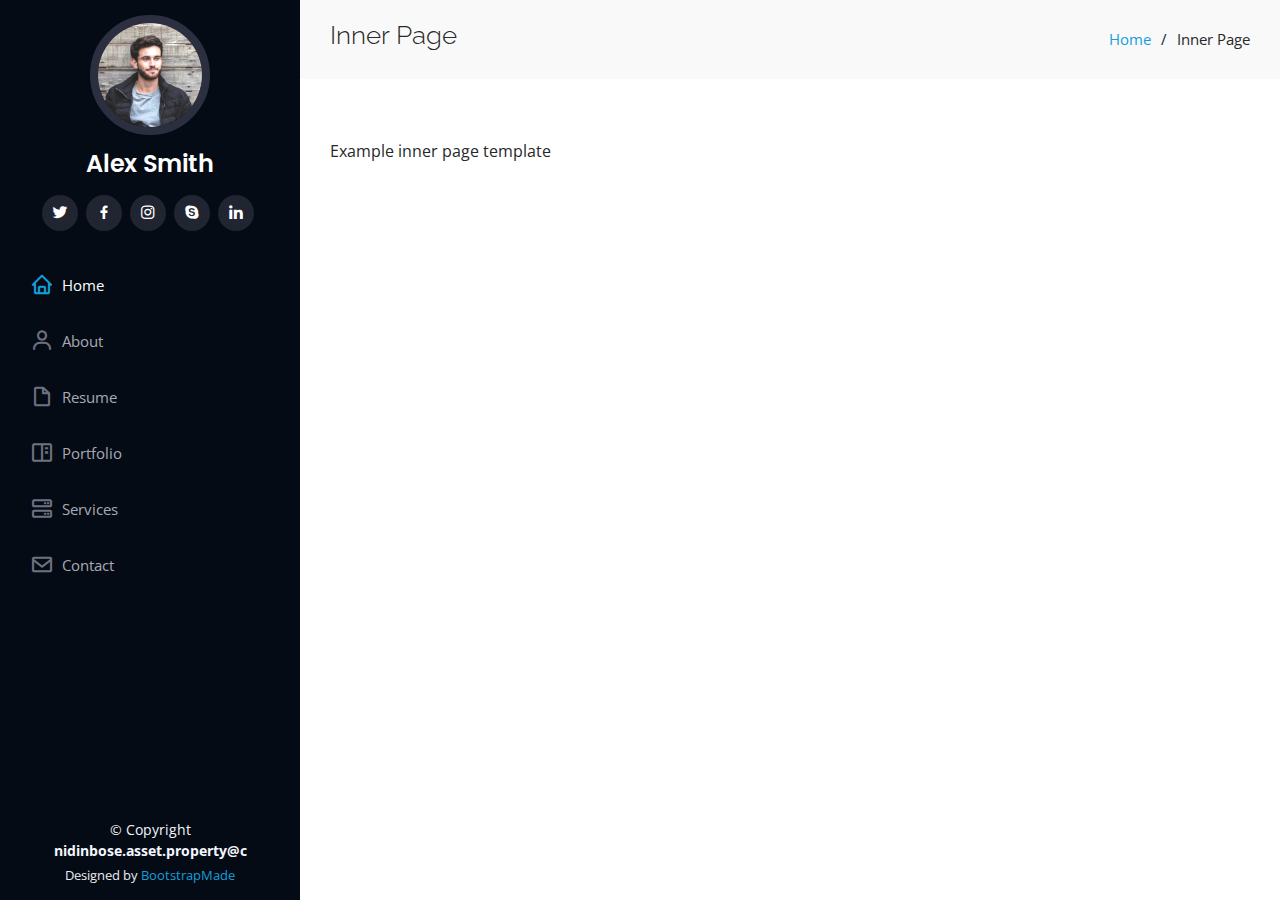
<file: inner-page.html>
<!DOCTYPE html>
<html lang="en">

<head>
  <meta charset="utf-8">
  <meta content="width=device-width, initial-scale=1.0" name="viewport">

  <title>Inner Page - iPortfolio Bootstrap Template</title>
  <meta content="" name="description">
  <meta content="" name="keywords">

  <!-- Favicons -->
  <link href="assets/img/favicon.png" rel="icon">
  <link href="assets/img/apple-touch-icon.png" rel="apple-touch-icon">

  <!-- Google Fonts -->
  <link href="https://fonts.googleapis.com/css?family=Open+Sans:300,300i,400,400i,600,600i,700,700i|Raleway:300,300i,400,400i,500,500i,600,600i,700,700i|Poppins:300,300i,400,400i,500,500i,600,600i,700,700i" rel="stylesheet">

  <!-- Vendor CSS Files -->
  <link href="assets/vendor/aos/aos.css" rel="stylesheet">
  <link href="assets/vendor/bootstrap/css/bootstrap.min.css" rel="stylesheet">
  <link href="assets/vendor/bootstrap-icons/bootstrap-icons.css" rel="stylesheet">
  <link href="assets/vendor/boxicons/css/boxicons.min.css" rel="stylesheet">
  <link href="assets/vendor/glightbox/css/glightbox.min.css" rel="stylesheet">
  <link href="assets/vendor/swiper/swiper-bundle.min.css" rel="stylesheet">

  <!-- Template Main CSS File -->
  <link href="assets/css/style.css" rel="stylesheet">

  <!-- =======================================================
  * Template Name: iPortfolio
  * Updated: Jan 29 2024 with Bootstrap v5.3.2
  * Template URL: https://bootstrapmade.com/iportfolio-bootstrap-portfolio-websites-template/
  * Author: BootstrapMade.com
  * License: https://bootstrapmade.com/license/
  ======================================================== -->
</head>

<body>

  <!-- ======= Mobile nav toggle button ======= -->
  <i class="bi bi-list mobile-nav-toggle d-xl-none"></i>

  <!-- ======= Header ======= -->
  <header id="header">
    <div class="d-flex flex-column">

      <div class="profile">
        <img src="assets/img/profile-img.jpg" alt="" class="img-fluid rounded-circle">
        <h1 class="text-light"><a href="index.html">Alex Smith</a></h1>
        <div class="social-links mt-3 text-center">
          <a href="#" class="twitter"><i class="bx bxl-twitter"></i></a>
          <a href="#" class="facebook"><i class="bx bxl-facebook"></i></a>
          <a href="#" class="instagram"><i class="bx bxl-instagram"></i></a>
          <a href="#" class="google-plus"><i class="bx bxl-skype"></i></a>
          <a href="#" class="linkedin"><i class="bx bxl-linkedin"></i></a>
        </div>
      </div>

      <nav id="navbar" class="nav-menu navbar">
        <ul>
          <li><a href="#hero" class="nav-link scrollto active"><i class="bx bx-home"></i> <span>Home</span></a></li>
          <li><a href="#about" class="nav-link scrollto"><i class="bx bx-user"></i> <span>About</span></a></li>
          <li><a href="#resume" class="nav-link scrollto"><i class="bx bx-file-blank"></i> <span>Resume</span></a></li>
          <li><a href="#portfolio" class="nav-link scrollto"><i class="bx bx-book-content"></i> <span>Portfolio</span></a></li>
          <li><a href="#services" class="nav-link scrollto"><i class="bx bx-server"></i> <span>Services</span></a></li>
          <li><a href="#contact" class="nav-link scrollto"><i class="bx bx-envelope"></i> <span>Contact</span></a></li>
        </ul>
      </nav><!-- .nav-menu -->
    </div>
  </header><!-- End Header -->

  <main id="main">

    <!-- ======= Breadcrumbs ======= -->
    <section class="breadcrumbs">
      <div class="container">

        <div class="d-flex justify-content-between align-items-center">
          <h2>Inner Page</h2>
          <ol>
            <li><a href="index.html">Home</a></li>
            <li>Inner Page</li>
          </ol>
        </div>

      </div>
    </section><!-- End Breadcrumbs -->

    <section class="inner-page">
      <div class="container">
        <p>
          Example inner page template
        </p>
      </div>
    </section>

  </main><!-- End #main -->

  <!-- ======= Footer ======= -->
  <footer id="footer">
    <div class="container">
      <div class="copyright">
        &copy; Copyright <strong><span>nidinbose.asset.property@c</span></strong>
      </div>
      <div class="credits">
        <!-- All the links in the footer should remain intact. -->
        <!-- You can delete the links only if you purchased the pro version. -->
        <!-- Licensing information: https://bootstrapmade.com/license/ -->

        Designed by <a href="https://bootstrapmade.com/">BootstrapMade</a>
      </div>
    </div>
  </footer><!-- End  Footer -->

  <a href="#" class="back-to-top d-flex align-items-center justify-content-center"><i class="bi bi-arrow-up-short"></i></a>

  <!-- Vendor JS Files -->
  <script src="assets/vendor/purecounter/purecounter_vanilla.js"></script>
  <script src="assets/vendor/aos/aos.js"></script>
  <script src="assets/vendor/bootstrap/js/bootstrap.bundle.min.js"></script>
  <script src="assets/vendor/glightbox/js/glightbox.min.js"></script>
  <script src="assets/vendor/isotope-layout/isotope.pkgd.min.js"></script>
  <script src="assets/vendor/swiper/swiper-bundle.min.js"></script>
  <script src="assets/vendor/typed.js/typed.umd.js"></script>
  <script src="assets/vendor/waypoints/noframework.waypoints.js"></script>
  <script src="assets/vendor/php-email-form/validate.js"></script>

  <!-- Template Main JS File -->
  <script src="assets/js/main.js"></script>

</body>

</html>
</file>
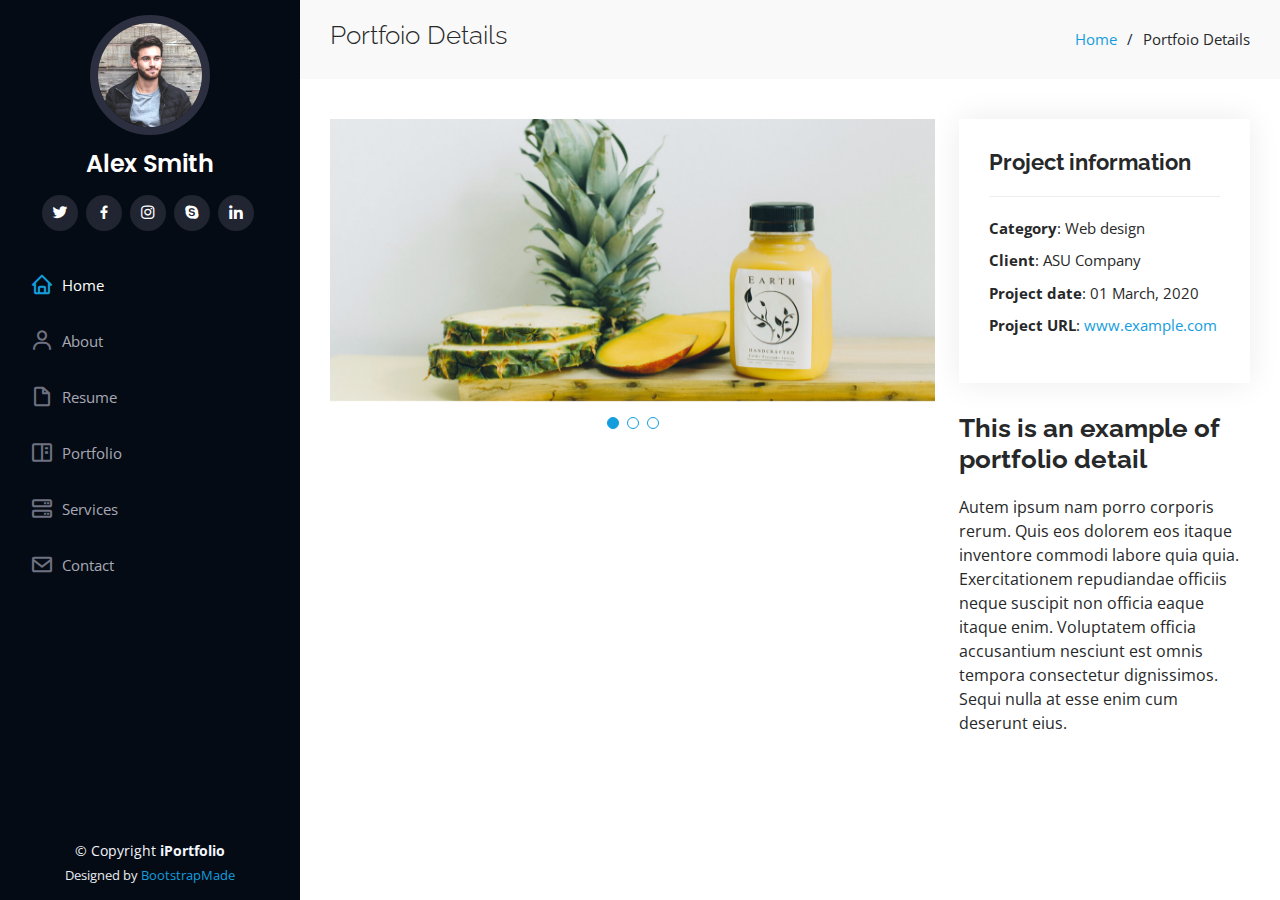
<file: portfolio-details.html>
<!DOCTYPE html>
<html lang="en">

<head>
  <meta charset="utf-8">
  <meta content="width=device-width, initial-scale=1.0" name="viewport">

  <title>Portfolio Details - iPortfolio Bootstrap Template</title>
  <meta content="" name="description">
  <meta content="" name="keywords">

  <!-- Favicons -->
  <link href="assets/img/favicon.png" rel="icon">
  <link href="assets/img/apple-touch-icon.png" rel="apple-touch-icon">

  <!-- Google Fonts -->
  <link href="https://fonts.googleapis.com/css?family=Open+Sans:300,300i,400,400i,600,600i,700,700i|Raleway:300,300i,400,400i,500,500i,600,600i,700,700i|Poppins:300,300i,400,400i,500,500i,600,600i,700,700i" rel="stylesheet">

  <!-- Vendor CSS Files -->
  <link href="assets/vendor/aos/aos.css" rel="stylesheet">
  <link href="assets/vendor/bootstrap/css/bootstrap.min.css" rel="stylesheet">
  <link href="assets/vendor/bootstrap-icons/bootstrap-icons.css" rel="stylesheet">
  <link href="assets/vendor/boxicons/css/boxicons.min.css" rel="stylesheet">
  <link href="assets/vendor/glightbox/css/glightbox.min.css" rel="stylesheet">
  <link href="assets/vendor/swiper/swiper-bundle.min.css" rel="stylesheet">

  <!-- Template Main CSS File -->
  <link href="assets/css/style.css" rel="stylesheet">

  <!-- =======================================================
  * Template Name: iPortfolio
  * Updated: Jan 29 2024 with Bootstrap v5.3.2
  * Template URL: https://bootstrapmade.com/iportfolio-bootstrap-portfolio-websites-template/
  * Author: BootstrapMade.com
  * License: https://bootstrapmade.com/license/
  ======================================================== -->
</head>

<body>

  <!-- ======= Mobile nav toggle button ======= -->
  <i class="bi bi-list mobile-nav-toggle d-xl-none"></i>

  <!-- ======= Header ======= -->
  <header id="header">
    <div class="d-flex flex-column">

      <div class="profile">
        <img src="assets/img/profile-img.jpg" alt="" class="img-fluid rounded-circle">
        <h1 class="text-light"><a href="index.html">Alex Smith</a></h1>
        <div class="social-links mt-3 text-center">
          <a href="#" class="twitter"><i class="bx bxl-twitter"></i></a>
          <a href="#" class="facebook"><i class="bx bxl-facebook"></i></a>
          <a href="#" class="instagram"><i class="bx bxl-instagram"></i></a>
          <a href="#" class="google-plus"><i class="bx bxl-skype"></i></a>
          <a href="#" class="linkedin"><i class="bx bxl-linkedin"></i></a>
        </div>
      </div>

      <nav id="navbar" class="nav-menu navbar">
        <ul>
          <li><a href="#hero" class="nav-link scrollto active"><i class="bx bx-home"></i> <span>Home</span></a></li>
          <li><a href="#about" class="nav-link scrollto"><i class="bx bx-user"></i> <span>About</span></a></li>
          <li><a href="#resume" class="nav-link scrollto"><i class="bx bx-file-blank"></i> <span>Resume</span></a></li>
          <li><a href="#portfolio" class="nav-link scrollto"><i class="bx bx-book-content"></i> <span>Portfolio</span></a></li>
          <li><a href="#services" class="nav-link scrollto"><i class="bx bx-server"></i> <span>Services</span></a></li>
          <li><a href="#contact" class="nav-link scrollto"><i class="bx bx-envelope"></i> <span>Contact</span></a></li>
        </ul>
      </nav><!-- .nav-menu -->
    </div>
  </header><!-- End Header -->

  <main id="main">

    <!-- ======= Breadcrumbs ======= -->
    <section id="breadcrumbs" class="breadcrumbs">
      <div class="container">

        <div class="d-flex justify-content-between align-items-center">
          <h2>Portfoio Details</h2>
          <ol>
            <li><a href="index.html">Home</a></li>
            <li>Portfoio Details</li>
          </ol>
        </div>

      </div>
    </section><!-- End Breadcrumbs -->

    <!-- ======= Portfolio Details Section ======= -->
    <section id="portfolio-details" class="portfolio-details">
      <div class="container">

        <div class="row gy-4">

          <div class="col-lg-8">
            <div class="portfolio-details-slider swiper">
              <div class="swiper-wrapper align-items-center">

                <div class="swiper-slide">
                  <img src="assets/img/portfolio/portfolio-details-1.jpg" alt="">
                </div>

                <div class="swiper-slide">
                  <img src="assets/img/portfolio/portfolio-details-2.jpg" alt="">
                </div>

                <div class="swiper-slide">
                  <img src="assets/img/portfolio/portfolio-details-3.jpg" alt="">
                </div>

              </div>
              <div class="swiper-pagination"></div>
            </div>
          </div>

          <div class="col-lg-4">
            <div class="portfolio-info">
              <h3>Project information</h3>
              <ul>
                <li><strong>Category</strong>: Web design</li>
                <li><strong>Client</strong>: ASU Company</li>
                <li><strong>Project date</strong>: 01 March, 2020</li>
                <li><strong>Project URL</strong>: <a href="#">www.example.com</a></li>
              </ul>
            </div>
            <div class="portfolio-description">
              <h2>This is an example of portfolio detail</h2>
              <p>
                Autem ipsum nam porro corporis rerum. Quis eos dolorem eos itaque inventore commodi labore quia quia. Exercitationem repudiandae officiis neque suscipit non officia eaque itaque enim. Voluptatem officia accusantium nesciunt est omnis tempora consectetur dignissimos. Sequi nulla at esse enim cum deserunt eius.
              </p>
            </div>
          </div>

        </div>

      </div>
    </section><!-- End Portfolio Details Section -->

  </main><!-- End #main -->

  <!-- ======= Footer ======= -->
  <footer id="footer">
    <div class="container">
      <div class="copyright">
        &copy; Copyright <strong><span>iPortfolio</span></strong>
      </div>
      <div class="credits">
        <!-- All the links in the footer should remain intact. -->
        <!-- You can delete the links only if you purchased the pro version. -->
        <!-- Licensing information: https://bootstrapmade.com/license/ -->
        <!-- Purchase the pro version with working PHP/AJAX contact form: https://bootstrapmade.com/iportfolio-bootstrap-portfolio-websites-template/ -->
        Designed by <a href="https://bootstrapmade.com/">BootstrapMade</a>
      </div>
    </div>
  </footer><!-- End  Footer -->

  <a href="#" class="back-to-top d-flex align-items-center justify-content-center"><i class="bi bi-arrow-up-short"></i></a>

  <!-- Vendor JS Files -->
  <script src="assets/vendor/purecounter/purecounter_vanilla.js"></script>
  <script src="assets/vendor/aos/aos.js"></script>
  <script src="assets/vendor/bootstrap/js/bootstrap.bundle.min.js"></script>
  <script src="assets/vendor/glightbox/js/glightbox.min.js"></script>
  <script src="assets/vendor/isotope-layout/isotope.pkgd.min.js"></script>
  <script src="assets/vendor/swiper/swiper-bundle.min.js"></script>
  <script src="assets/vendor/typed.js/typed.umd.js"></script>
  <script src="assets/vendor/waypoints/noframework.waypoints.js"></script>
  <script src="assets/vendor/php-email-form/validate.js"></script>

  <!-- Template Main JS File -->
  <script src="assets/js/main.js"></script>

</body>

</html>
</file>
<file: assets/css/style.css>
/**
* Template Name: iPortfolio
* Updated: Jan 29 2024 with Bootstrap v5.3.2
* Template URL: https://bootstrapmade.com/iportfolio-bootstrap-portfolio-websites-template/
* Author: BootstrapMade.com
* License: https://bootstrapmade.com/license/
*/

/*--------------------------------------------------------------
# General
--------------------------------------------------------------*/
body {
  font-family: "Open Sans", sans-serif;
  color: #272829;
}

a {
  color: #149ddd;
  text-decoration: none;
}

a:hover {
  color: #37b3ed;
  text-decoration: none;
}

h1,
h2,
h3,
h4,
h5,
h6 {
  font-family: "Raleway", sans-serif;
}

/*--------------------------------------------------------------
# Back to top button
--------------------------------------------------------------*/
.back-to-top {
  position: fixed;
  visibility: hidden;
  opacity: 0;
  right: 15px;
  bottom: 15px;
  z-index: 996;
  background: #149ddd;
  width: 40px;
  height: 40px;
  border-radius: 50px;
  transition: all 0.4s;
}

.back-to-top i {
  font-size: 28px;
  color: #fff;
  line-height: 0;
}

.back-to-top:hover {
  background: #2eafec;
  color: #fff;
}

.back-to-top.active {
  visibility: visible;
  opacity: 1;
}

/*--------------------------------------------------------------
# Header
--------------------------------------------------------------*/
#header {
  position: fixed;
  top: 0;
  left: 0;
  bottom: 0;
  width: 300px;
  transition: all ease-in-out 0.5s;
  z-index: 9997;
  transition: all 0.5s;
  padding: 0 15px;
  background: #040b14;
  overflow-y: auto;
}

#header .profile img {
  margin: 15px auto;
  display: block;
  width: 120px;
  border: 8px solid #2c2f3f;
}

#header .profile h1 {
  font-size: 24px;
  margin: 0;
  padding: 0;
  font-weight: 600;
  -moz-text-align-last: center;
  text-align-last: center;
  font-family: "Poppins", sans-serif;
}

#header .profile h1 a,
#header .profile h1 a:hover {
  color: #fff;
  text-decoration: none;
}

#header .profile .social-links a {
  font-size: 18px;
  display: inline-block;
  background: #212431;
  color: #fff;
  line-height: 1;
  padding: 8px 0;
  margin-right: 4px;
  border-radius: 50%;
  text-align: center;
  width: 36px;
  height: 36px;
  transition: 0.3s;
}

#header .profile .social-links a:hover {
  background: #149ddd;
  color: #fff;
  text-decoration: none;
}

#main {
  margin-left: 300px;
}

.container,
.container-fluid {
  padding-left: 30px;
  padding-right: 30px;
}

@media (max-width: 1199px) {
  #header {
    left: -300px;
  }

  #main {
    margin-left: 0;
  }

  .container,
  .container-fluid {
    padding-left: 12px;
    padding-right: 12px;
  }
}

/*--------------------------------------------------------------
# Navigation Menu
--------------------------------------------------------------*/
/* Desktop Navigation */
.nav-menu {
  padding: 30px 0 0 0;
}

.nav-menu * {
  margin: 0;
  padding: 0;
  list-style: none;
}

.nav-menu>ul>li {
  position: relative;
  white-space: nowrap;
}

.nav-menu a,
.nav-menu a:focus {
  display: flex;
  align-items: center;
  color: #a8a9b4;
  padding: 12px 15px;
  margin-bottom: 8px;
  transition: 0.3s;
  font-size: 15px;
}

.nav-menu a i,
.nav-menu a:focus i {
  font-size: 24px;
  padding-right: 8px;
  color: #6f7180;
}

.nav-menu a:hover,
.nav-menu .active,
.nav-menu .active:focus,
.nav-menu li:hover>a {
  text-decoration: none;
  color: #fff;
}

.nav-menu a:hover i,
.nav-menu .active i,
.nav-menu .active:focus i,
.nav-menu li:hover>a i {
  color: #149ddd;
}

/* Mobile Navigation */
.mobile-nav-toggle {
  position: fixed;
  right: 15px;
  top: 15px;
  z-index: 9998;
  border: 0;
  font-size: 24px;
  transition: all 0.4s;
  outline: none !important;
  background-color: #149ddd;
  color: #fff;
  width: 40px;
  height: 40px;
  display: inline-flex;
  align-items: center;
  justify-content: center;
  line-height: 0;
  border-radius: 50px;
  cursor: pointer;
}

.mobile-nav-active {
  overflow: hidden;
}

.mobile-nav-active #header {
  left: 0;
}

/*--------------------------------------------------------------
# Hero Section
--------------------------------------------------------------*/
#hero {
  width: 100%;
  height: 100vh;
  background: url("gggg.png") top center;
  background-size: cover;
}

#hero:before {
  content: "";
  background: rgba(5, 13, 24, 0.3);
  position: absolute;
  bottom: 0;
  top: 0;
  left: 0;
  right: 0;
  z-index: 1;
}

#hero .hero-container {
  position: relative;
  z-index: 2;
  min-width: 300px;
}

#hero h1 {
  margin: 0 0 10px 0;
  font-size: 64px;
  font-weight: 700;
  line-height: 56px;
  color: #fff;
}

#hero p {
  color: #fff;
  margin-bottom: 50px;
  font-size: 26px;
  font-family: "Poppins", sans-serif;
}

#hero p span {
  color: #fff;
  padding-bottom: 4px;
  letter-spacing: 1px;
  border-bottom: 3px solid #149ddd;
}

@media (min-width: 1024px) {
  #hero {
    background-attachment: fixed;
  }
}

@media (max-width: 768px) {
  #hero h1 {
    font-size: 28px;
    line-height: 36px;
  }

  #hero h2 {
    font-size: 18px;
    line-height: 24px;
    margin-bottom: 30px;
  }
}

/*--------------------------------------------------------------
# Sections General
--------------------------------------------------------------*/
section {
  padding: 60px 0;
  overflow: hidden;
}

.section-bg {
  background: #f5f8fd;
}

.section-title {
  padding-bottom: 30px;
}

.section-title h2 {
  font-size: 32px;
  font-weight: bold;
  margin-bottom: 20px;
  padding-bottom: 20px;
  position: relative;
  color: #173b6c;
}

.section-title h2::after {
  content: "";
  position: absolute;
  display: block;
  width: 50px;
  height: 3px;
  background: #149ddd;
  bottom: 0;
  left: 0;
}

.section-title p {
  margin-bottom: 0;
}

/*--------------------------------------------------------------
# About
--------------------------------------------------------------*/
.about .content h3 {
  font-weight: 700;
  font-size: 26px;
  color: #173b6c;
}

.about .content ul {
  list-style: none;
  padding: 0;
}

.about .content ul li {
  margin-bottom: 20px;
  display: flex;
  align-items: center;
}

.about .content ul strong {
  margin-right: 10px;
}

.about .content ul i {
  font-size: 16px;
  margin-right: 5px;
  color: #149ddd;
  line-height: 0;
}

.about .content p:last-child {
  margin-bottom: 0;
}

/*--------------------------------------------------------------
# Facts
--------------------------------------------------------------*/
.facts {
  padding-bottom: 30px;
}

.facts .count-box {
  padding: 30px;
  width: 100%;
}

.facts .count-box i {
  display: block;
  font-size: 44px;
  color: #149ddd;
  float: left;
  line-height: 0;
}

.facts .count-box span {
  font-size: 48px;
  line-height: 40px;
  display: block;
  font-weight: 700;
  color: #050d18;
  margin-left: 60px;
}

.facts .count-box p {
  padding: 15px 0 0 0;
  margin: 0 0 0 60px;
  font-family: "Raleway", sans-serif;
  font-size: 14px;
  color: #122f57;
}

.facts .count-box a {
  font-weight: 600;
  display: block;
  margin-top: 20px;
  color: #122f57;
  font-size: 15px;
  font-family: "Poppins", sans-serif;
  transition: ease-in-out 0.3s;
}

.facts .count-box a:hover {
  color: #1f5297;
}

/*--------------------------------------------------------------
# Akills
--------------------------------------------------------------*/
.skills .progress {
  height: 60px;
  display: block;
  background: none;
  border-radius: 0;
}

.skills .progress .skill {
  padding: 0;
  margin: 0 0 6px 0;
  text-transform: uppercase;
  display: block;
  font-weight: 600;
  font-family: "Poppins", sans-serif;
  color: #050d18;
}

.skills .progress .skill .val {
  float: right;
  font-style: normal;
}

.skills .progress-bar-wrap {
  background: #dce8f8;
  height: 10px;
}

.skills .progress-bar {
  width: 1px;
  height: 10px;
  transition: 0.9s;
  background-color: #149ddd;
}

/*--------------------------------------------------------------
# Resume
--------------------------------------------------------------*/
.resume .resume-title {
  font-size: 26px;
  font-weight: 700;
  margin-top: 20px;
  margin-bottom: 20px;
  color: #050d18;
}

.resume .resume-item {
  padding: 0 0 20px 20px;
  margin-top: -2px;
  border-left: 2px solid #1f5297;
  position: relative;
}

.resume .resume-item h4 {
  line-height: 18px;
  font-size: 18px;
  font-weight: 600;
  text-transform: uppercase;
  font-family: "Poppins", sans-serif;
  color: #050d18;
  margin-bottom: 10px;
}

.resume .resume-item h5 {
  font-size: 16px;
  background: #e4edf9;
  padding: 5px 15px;
  display: inline-block;
  font-weight: 600;
  margin-bottom: 10px;
}

.resume .resume-item ul {
  padding-left: 20px;
}

.resume .resume-item ul li {
  padding-bottom: 10px;
}

.resume .resume-item:last-child {
  padding-bottom: 0;
}

.resume .resume-item::before {
  content: "";
  position: absolute;
  width: 16px;
  height: 16px;
  border-radius: 50px;
  left: -9px;
  top: 0;
  background: #fff;
  border: 2px solid #1f5297;
}

/*--------------------------------------------------------------
# Portfolio
--------------------------------------------------------------*/
.portfolio .portfolio-item {
  margin-bottom: 30px;
}

.portfolio #portfolio-flters {
  padding: 0;
  margin: 0 auto 35px auto;
  list-style: none;
  text-align: center;
  background: #fff;
  border-radius: 50px;
  padding: 2px 15px;
}

.portfolio #portfolio-flters li {
  cursor: pointer;
  display: inline-block;
  padding: 10px 15px 8px 15px;
  font-size: 14px;
  font-weight: 600;
  line-height: 1;
  text-transform: uppercase;
  color: #272829;
  margin-bottom: 5px;
  transition: all 0.3s ease-in-out;
}

.portfolio #portfolio-flters li:hover,
.portfolio #portfolio-flters li.filter-active {
  color: #149ddd;
}

.portfolio #portfolio-flters li:last-child {
  margin-right: 0;
}

.portfolio .portfolio-wrap {
  transition: 0.3s;
  position: relative;
  overflow: hidden;
  z-index: 1;
}

.portfolio .portfolio-wrap::before {
  content: "";
  background: rgba(255, 255, 255, 0.5);
  position: absolute;
  left: 0;
  right: 0;
  top: 0;
  bottom: 0;
  transition: all ease-in-out 0.3s;
  z-index: 2;
  opacity: 0;
}

.portfolio .portfolio-wrap .portfolio-links {
  opacity: 1;
  left: 0;
  right: 0;
  bottom: -60px;
  z-index: 3;
  position: absolute;
  transition: all ease-in-out 0.3s;
  display: flex;
  justify-content: center;
}

.portfolio .portfolio-wrap .portfolio-links a {
  color: #fff;
  font-size: 28px;
  text-align: center;
  background: rgba(20, 157, 221, 0.75);
  transition: 0.3s;
  width: 50%;
}

.portfolio .portfolio-wrap .portfolio-links a:hover {
  background: rgba(20, 157, 221, 0.95);
}

.portfolio .portfolio-wrap .portfolio-links a+a {
  border-left: 1px solid #37b3ed;
}

.portfolio .portfolio-wrap:hover::before {
  top: 0;
  left: 0;
  right: 0;
  bottom: 0;
  opacity: 1;
}

.portfolio .portfolio-wrap:hover .portfolio-links {
  opacity: 1;
  bottom: 0;
}

/*--------------------------------------------------------------
# Portfolio Details
--------------------------------------------------------------*/
.portfolio-details {
  padding-top: 40px;
}

.portfolio-details .portfolio-details-slider img {
  width: 100%;
}

.portfolio-details .portfolio-details-slider .swiper-pagination {
  margin-top: 20px;
  position: relative;
}

.portfolio-details .portfolio-details-slider .swiper-pagination .swiper-pagination-bullet {
  width: 12px;
  height: 12px;
  background-color: #fff;
  opacity: 1;
  border: 1px solid #149ddd;
}

.portfolio-details .portfolio-details-slider .swiper-pagination .swiper-pagination-bullet-active {
  background-color: #149ddd;
}

.portfolio-details .portfolio-info {
  padding: 30px;
  box-shadow: 0px 0 30px rgba(5, 13, 24, 0.08);
}

.portfolio-details .portfolio-info h3 {
  font-size: 22px;
  font-weight: 700;
  margin-bottom: 20px;
  padding-bottom: 20px;
  border-bottom: 1px solid #eee;
}

.portfolio-details .portfolio-info ul {
  list-style: none;
  padding: 0;
  font-size: 15px;
}

.portfolio-details .portfolio-info ul li+li {
  margin-top: 10px;
}

.portfolio-details .portfolio-description {
  padding-top: 30px;
}

.portfolio-details .portfolio-description h2 {
  font-size: 26px;
  font-weight: 700;
  margin-bottom: 20px;
}

.portfolio-details .portfolio-description p {
  padding: 0;
}

/*--------------------------------------------------------------
# Services
--------------------------------------------------------------*/
.services .icon-box {
  margin-bottom: 20px;
}

.services .icon {
  float: left;
  display: flex;
  align-items: center;
  justify-content: center;
  width: 54px;
  height: 54px;
  background: #149ddd;
  border-radius: 50%;
  transition: 0.5s;
  border: 1px solid #149ddd;
}

.services .icon i {
  color: #fff;
  font-size: 24px;
  line-height: 0;
}

.services .icon-box:hover .icon {
  background: #fff;
}

.services .icon-box:hover .icon i {
  color: #149ddd;
}

.services .title {
  margin-left: 80px;
  font-weight: 700;
  margin-bottom: 15px;
  font-size: 18px;
}

.services .title a {
  color: #343a40;
}

.services .title a:hover {
  color: #149ddd;
}

.services .description {
  margin-left: 80px;
  line-height: 24px;
  font-size: 14px;
}

/*--------------------------------------------------------------
# Testimonials
--------------------------------------------------------------*/
.testimonials .testimonials-carousel,
.testimonials .testimonials-slider {
  overflow: hidden;
}

.testimonials .testimonial-item {
  box-sizing: content-box;
  text-align: center;
  min-height: 320px;
}

.testimonials .testimonial-item .testimonial-img {
  width: 90px;
  border-radius: 50%;
  margin: 0 auto;
}

.testimonials .testimonial-item h3 {
  font-size: 18px;
  font-weight: bold;
  margin: 10px 0 5px 0;
  color: #111;
}

.testimonials .testimonial-item h4 {
  font-size: 14px;
  color: #999;
  margin: 0;
}

.testimonials .testimonial-item .quote-icon-left,
.testimonials .testimonial-item .quote-icon-right {
  color: #c3e8fa;
  font-size: 26px;
}

.testimonials .testimonial-item .quote-icon-left {
  display: inline-block;
  left: -5px;
  position: relative;
}

.testimonials .testimonial-item .quote-icon-right {
  display: inline-block;
  right: -5px;
  position: relative;
  top: 10px;
}

.testimonials .testimonial-item p {
  font-style: italic;
  margin: 0 15px 15px 15px;
  padding: 20px;
  background: #fff;
  position: relative;
  margin-bottom: 35px;
  border-radius: 6px;
  box-shadow: 0px 2px 15px rgba(0, 0, 0, 0.1);
}

.testimonials .testimonial-item p::after {
  content: "";
  width: 0;
  height: 0;
  border-top: 20px solid #fff;
  border-right: 20px solid transparent;
  border-left: 20px solid transparent;
  position: absolute;
  bottom: -20px;
  left: calc(50% - 20px);
}

.testimonials .swiper-pagination {
  margin-top: 20px;
  position: relative;
}

.testimonials .swiper-pagination .swiper-pagination-bullet {
  width: 12px;
  height: 12px;
  background-color: #fff;
  opacity: 1;
  border: 1px solid #149ddd;
}

.testimonials .swiper-pagination .swiper-pagination-bullet-active {
  background-color: #149ddd;
}

/*--------------------------------------------------------------
# Contact
--------------------------------------------------------------*/
.contact {
  padding-bottom: 130px;
}

.contact .info {
  padding: 30px;
  background: #fff;
  width: 100%;
  box-shadow: 0 0 24px 0 rgba(0, 0, 0, 0.12);
}

.contact .info i {
  font-size: 20px;
  color: #149ddd;
  float: left;
  width: 44px;
  height: 44px;
  background: #dff3fc;
  display: flex;
  justify-content: center;
  align-items: center;
  border-radius: 50px;
  transition: all 0.3s ease-in-out;
}

.contact .info h4 {
  padding: 0 0 0 60px;
  font-size: 22px;
  font-weight: 600;
  margin-bottom: 5px;
  color: #050d18;
}

.contact .info p {
  padding: 0 0 10px 60px;
  margin-bottom: 20px;
  font-size: 14px;
  color: #173b6c;
}

.contact .info .email p {
  padding-top: 5px;
}

.contact .info .social-links {
  padding-left: 60px;
}

.contact .info .social-links a {
  font-size: 18px;
  display: inline-block;
  background: #333;
  color: #fff;
  line-height: 1;
  padding: 8px 0;
  border-radius: 50%;
  text-align: center;
  width: 36px;
  height: 36px;
  transition: 0.3s;
  margin-right: 10px;
}

.contact .info .social-links a:hover {
  background: #149ddd;
  color: #fff;
}

.contact .info .email:hover i,
.contact .info .address:hover i,
.contact .info .phone:hover i {
  background: #149ddd;
  color: #fff;
}

.contact .php-email-form {
  width: 100%;
  padding: 30px;
  background: #fff;
  box-shadow: 0 0 24px 0 rgba(0, 0, 0, 0.12);
}

.contact .php-email-form .form-group {
  padding-bottom: 8px;
}

.contact .php-email-form .validate {
  display: none;
  color: red;
  margin: 0 0 15px 0;
  font-weight: 400;
  font-size: 13px;
}

.contact .php-email-form .error-message {
  display: none;
  color: #fff;
  background: #ed3c0d;
  text-align: left;
  padding: 15px;
  font-weight: 600;
}

.contact .php-email-form .error-message br+br {
  margin-top: 25px;
}

.contact .php-email-form .sent-message {
  display: none;
  color: #fff;
  background: #18d26e;
  text-align: center;
  padding: 15px;
  font-weight: 600;
}

.contact .php-email-form .loading {
  display: none;
  background: #fff;
  text-align: center;
  padding: 15px;
}

.contact .php-email-form .loading:before {
  content: "";
  display: inline-block;
  border-radius: 50%;
  width: 24px;
  height: 24px;
  margin: 0 10px -6px 0;
  border: 3px solid #18d26e;
  border-top-color: #eee;
  animation: animate-loading 1s linear infinite;
}

.contact .php-email-form .form-group {
  margin-bottom: 15px;
}

.contact .php-email-form label {
  padding-bottom: 8px;
}

.contact .php-email-form input,
.contact .php-email-form textarea {
  border-radius: 0;
  box-shadow: none;
  font-size: 14px;
}

.contact .php-email-form input {
  height: 44px;
}

.contact .php-email-form textarea {
  padding: 10px 15px;
}

.contact .php-email-form button[type=submit] {
  background: #149ddd;
  border: 0;
  padding: 10px 24px;
  color: #fff;
  transition: 0.4s;
  border-radius: 4px;
}

.contact .php-email-form button[type=submit]:hover {
  background: #37b3ed;
}

@keyframes animate-loading {
  0% {
    transform: rotate(0deg);
  }

  100% {
    transform: rotate(360deg);
  }
}

/*--------------------------------------------------------------
# Breadcrumbs
--------------------------------------------------------------*/
.breadcrumbs {
  padding: 20px 0;
  background: #f9f9f9;
}

.breadcrumbs h2 {
  font-size: 26px;
  font-weight: 300;
}

.breadcrumbs ol {
  display: flex;
  flex-wrap: wrap;
  list-style: none;
  padding: 0;
  margin: 0;
  font-size: 15px;
}

.breadcrumbs ol li+li {
  padding-left: 10px;
}

.breadcrumbs ol li+li::before {
  display: inline-block;
  padding-right: 10px;
  color: #0e2442;
  content: "/";
}

@media (max-width: 768px) {
  .breadcrumbs .d-flex {
    display: block !important;
  }

  .breadcrumbs ol {
    display: block;
  }

  .breadcrumbs ol li {
    display: inline-block;
  }
}

/*--------------------------------------------------------------
# Footer
--------------------------------------------------------------*/
#footer {
  padding: 15px;
  color: #f4f6fd;
  font-size: 14px;
  position: fixed;
  left: 0;
  bottom: 0;
  width: 300px;
  z-index: 9999;
  background: #040b14;
}

#footer .copyright {
  text-align: center;
}

#footer .credits {
  padding-top: 5px;
  text-align: center;
  font-size: 13px;
  color: #eaebf0;
}

@media (max-width: 1199px) {
  #footer {
    position: static;
    width: auto;
    padding-right: 20px 15px;
  }
}
</file>
